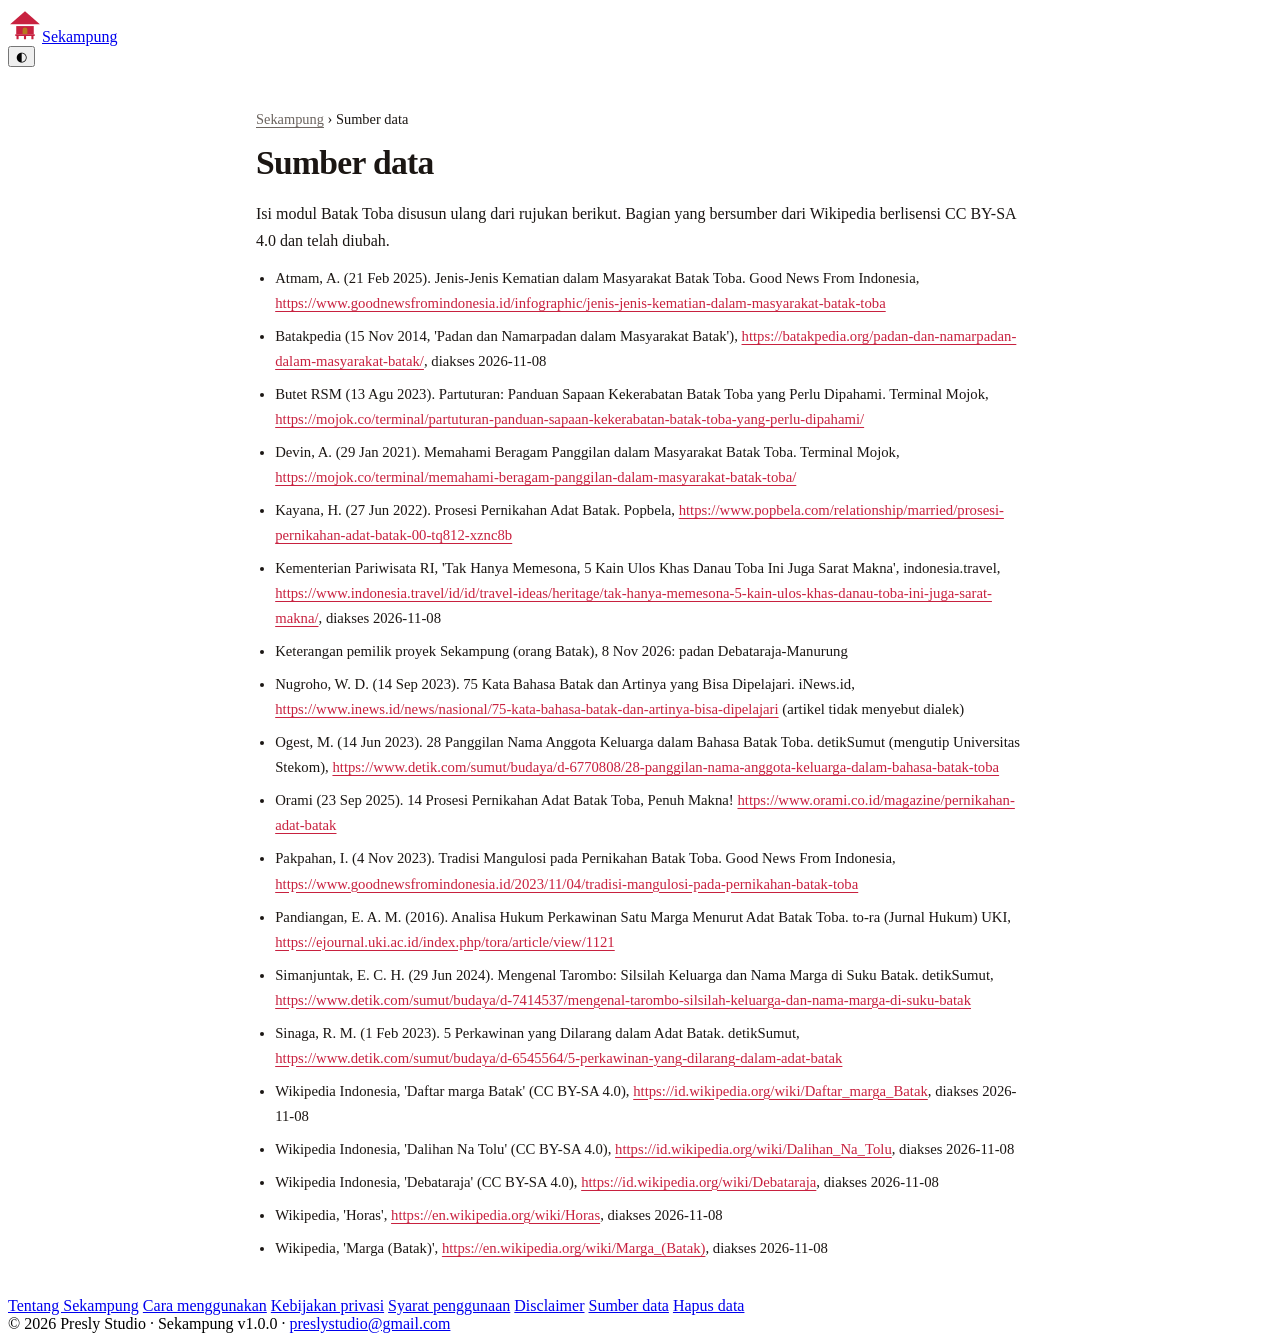
<file: sumber-data/index.html>
<!doctype html>
<html lang="id">
<head>
<meta charset="utf-8">
<meta name="viewport" content="width=device-width, initial-scale=1">
<title>Sumber data · Sekampung</title>
<meta name="description" content="Rujukan dan atribusi isi aplikasi Sekampung.">
<link rel="canonical" href="https://fandipres.github.io/sekampung-bio/sumber-data/">
<meta property="og:type" content="website">
<meta property="og:title" content="Sumber data · Sekampung">
<meta property="og:description" content="Rujukan dan atribusi isi aplikasi Sekampung.">
<meta property="og:url" content="https://fandipres.github.io/sekampung-bio/sumber-data/">
<meta property="og:image" content="https://fandipres.github.io/sekampung-bio/assets/og-image-1200x630.png">
<meta name="twitter:card" content="summary_large_image">
<meta name="twitter:image" content="https://fandipres.github.io/sekampung-bio/assets/og-image-1200x630.png">
<meta name="theme-color" content="#c8213f">
<link rel="icon" type="image/svg+xml" href="../assets/favicon.svg">
<link rel="icon" href="../assets/favicon.ico" sizes="any">
<link rel="icon" type="image/png" sizes="32x32" href="../assets/favicon-32x32.png">
<link rel="apple-touch-icon" href="../assets/apple-touch-icon-180x180.png">
<link rel="stylesheet" href="../assets/style.css">
<script src="../assets/script.js" defer></script>
</head>
<body>
<div class="wrap">
  <header class="atas">
    <a class="merek" href="../" aria-label="Sekampung, beranda"><img src="../assets/logo-symbol.svg" width="34" height="34" alt=""><span>Sekampung</span></a>
    <div class="alat">
      
      <button class="ikon-btn" id="tombol-tema" type="button" aria-label="Ganti tema terang atau gelap">◐</button>
    </div>
  </header>
  <main class="prose">
    <p class="nav-kecil"><a href="../">Sekampung</a> › Sumber data</p>
    <h1>Sumber data</h1>
<p>Isi modul Batak Toba disusun ulang dari rujukan berikut. Bagian yang bersumber dari Wikipedia berlisensi CC BY-SA 4.0 dan telah diubah.</p>
<ul class="sumber">
<li>Atmam, A. (21 Feb 2025). Jenis-Jenis Kematian dalam Masyarakat Batak Toba. Good News From Indonesia, <a href="https://www.goodnewsfromindonesia.id/infographic/jenis-jenis-kematian-dalam-masyarakat-batak-toba" rel="noopener">https://www.goodnewsfromindonesia.id/infographic/jenis-jenis-kematian-dalam-masyarakat-batak-toba</a></li>
<li>Batakpedia (15 Nov 2014, 'Padan dan Namarpadan dalam Masyarakat Batak'), <a href="https://batakpedia.org/padan-dan-namarpadan-dalam-masyarakat-batak/" rel="noopener">https://batakpedia.org/padan-dan-namarpadan-dalam-masyarakat-batak/</a>, diakses 2026-11-08</li>
<li>Butet RSM (13 Agu 2023). Partuturan: Panduan Sapaan Kekerabatan Batak Toba yang Perlu Dipahami. Terminal Mojok, <a href="https://mojok.co/terminal/partuturan-panduan-sapaan-kekerabatan-batak-toba-yang-perlu-dipahami/" rel="noopener">https://mojok.co/terminal/partuturan-panduan-sapaan-kekerabatan-batak-toba-yang-perlu-dipahami/</a></li>
<li>Devin, A. (29 Jan 2021). Memahami Beragam Panggilan dalam Masyarakat Batak Toba. Terminal Mojok, <a href="https://mojok.co/terminal/memahami-beragam-panggilan-dalam-masyarakat-batak-toba/" rel="noopener">https://mojok.co/terminal/memahami-beragam-panggilan-dalam-masyarakat-batak-toba/</a></li>
<li>Kayana, H. (27 Jun 2022). Prosesi Pernikahan Adat Batak. Popbela, <a href="https://www.popbela.com/relationship/married/prosesi-pernikahan-adat-batak-00-tq812-xznc8b" rel="noopener">https://www.popbela.com/relationship/married/prosesi-pernikahan-adat-batak-00-tq812-xznc8b</a></li>
<li>Kementerian Pariwisata RI, 'Tak Hanya Memesona, 5 Kain Ulos Khas Danau Toba Ini Juga Sarat Makna', indonesia.travel, <a href="https://www.indonesia.travel/id/id/travel-ideas/heritage/tak-hanya-memesona-5-kain-ulos-khas-danau-toba-ini-juga-sarat-makna/" rel="noopener">https://www.indonesia.travel/id/id/travel-ideas/heritage/tak-hanya-memesona-5-kain-ulos-khas-danau-toba-ini-juga-sarat-makna/</a>, diakses 2026-11-08</li>
<li>Keterangan pemilik proyek Sekampung (orang Batak), 8 Nov 2026: padan Debataraja-Manurung</li>
<li>Nugroho, W. D. (14 Sep 2023). 75 Kata Bahasa Batak dan Artinya yang Bisa Dipelajari. iNews.id, <a href="https://www.inews.id/news/nasional/75-kata-bahasa-batak-dan-artinya-bisa-dipelajari" rel="noopener">https://www.inews.id/news/nasional/75-kata-bahasa-batak-dan-artinya-bisa-dipelajari</a> (artikel tidak menyebut dialek)</li>
<li>Ogest, M. (14 Jun 2023). 28 Panggilan Nama Anggota Keluarga dalam Bahasa Batak Toba. detikSumut (mengutip Universitas Stekom), <a href="https://www.detik.com/sumut/budaya/d-6770808/28-panggilan-nama-anggota-keluarga-dalam-bahasa-batak-toba" rel="noopener">https://www.detik.com/sumut/budaya/d-6770808/28-panggilan-nama-anggota-keluarga-dalam-bahasa-batak-toba</a></li>
<li>Orami (23 Sep 2025). 14 Prosesi Pernikahan Adat Batak Toba, Penuh Makna! <a href="https://www.orami.co.id/magazine/pernikahan-adat-batak" rel="noopener">https://www.orami.co.id/magazine/pernikahan-adat-batak</a></li>
<li>Pakpahan, I. (4 Nov 2023). Tradisi Mangulosi pada Pernikahan Batak Toba. Good News From Indonesia, <a href="https://www.goodnewsfromindonesia.id/2023/11/04/tradisi-mangulosi-pada-pernikahan-batak-toba" rel="noopener">https://www.goodnewsfromindonesia.id/2023/11/04/tradisi-mangulosi-pada-pernikahan-batak-toba</a></li>
<li>Pandiangan, E. A. M. (2016). Analisa Hukum Perkawinan Satu Marga Menurut Adat Batak Toba. to-ra (Jurnal Hukum) UKI, <a href="https://ejournal.uki.ac.id/index.php/tora/article/view/1121" rel="noopener">https://ejournal.uki.ac.id/index.php/tora/article/view/1121</a></li>
<li>Simanjuntak, E. C. H. (29 Jun 2024). Mengenal Tarombo: Silsilah Keluarga dan Nama Marga di Suku Batak. detikSumut, <a href="https://www.detik.com/sumut/budaya/d-7414537/mengenal-tarombo-silsilah-keluarga-dan-nama-marga-di-suku-batak" rel="noopener">https://www.detik.com/sumut/budaya/d-7414537/mengenal-tarombo-silsilah-keluarga-dan-nama-marga-di-suku-batak</a></li>
<li>Sinaga, R. M. (1 Feb 2023). 5 Perkawinan yang Dilarang dalam Adat Batak. detikSumut, <a href="https://www.detik.com/sumut/budaya/d-6545564/5-perkawinan-yang-dilarang-dalam-adat-batak" rel="noopener">https://www.detik.com/sumut/budaya/d-6545564/5-perkawinan-yang-dilarang-dalam-adat-batak</a></li>
<li>Wikipedia Indonesia, 'Daftar marga Batak' (CC BY-SA 4.0), <a href="https://id.wikipedia.org/wiki/Daftar_marga_Batak" rel="noopener">https://id.wikipedia.org/wiki/Daftar_marga_Batak</a>, diakses 2026-11-08</li>
<li>Wikipedia Indonesia, 'Dalihan Na Tolu' (CC BY-SA 4.0), <a href="https://id.wikipedia.org/wiki/Dalihan_Na_Tolu" rel="noopener">https://id.wikipedia.org/wiki/Dalihan_Na_Tolu</a>, diakses 2026-11-08</li>
<li>Wikipedia Indonesia, 'Debataraja' (CC BY-SA 4.0), <a href="https://id.wikipedia.org/wiki/Debataraja" rel="noopener">https://id.wikipedia.org/wiki/Debataraja</a>, diakses 2026-11-08</li>
<li>Wikipedia, 'Horas', <a href="https://en.wikipedia.org/wiki/Horas" rel="noopener">https://en.wikipedia.org/wiki/Horas</a>, diakses 2026-11-08</li>
<li>Wikipedia, 'Marga (Batak)', <a href="https://en.wikipedia.org/wiki/Marga_(Batak)" rel="noopener">https://en.wikipedia.org/wiki/Marga_(Batak)</a>, diakses 2026-11-08</li>
</ul>

  </main>
  <footer>
    <nav aria-label="Halaman lain">
    <a href="../tentang/">Tentang Sekampung</a>
    <a href="../panduan/">Cara menggunakan</a>
    <a href="../privacy-policy/">Kebijakan privasi</a>
    <a href="../terms-conditions/">Syarat penggunaan</a>
    <a href="../disclaimer/">Disclaimer</a>
    <a href="../sumber-data/">Sumber data</a>
    <a href="../delete-account/">Hapus data</a>
    </nav>
    <div>© <span id="tahun">2026</span> Presly Studio · Sekampung v1.0.0 · <a href="mailto:preslystudio@gmail.com">preslystudio@gmail.com</a></div>
  </footer>
</div>
</body>
</html>
</file>
<file: assets/style.css>
/* Sekampung bio. Tata letak dan warna beranda memakai Tailwind (dimuat di tiap halaman).
   Berkas ini hanya memuat font lokal, gaya halaman teks (.prose), dan animasi muncul.
   Palet disamakan dengan aplikasi (merah ulos, latar hangat). */
@font-face {
  font-family: "Plus Jakarta Sans";
  src: url("fonts/PlusJakartaSans.ttf") format("truetype");
  font-weight: 200 800;
  font-display: swap;
}

html { scrollbar-width: thin; scrollbar-color: #c8213f transparent; }
html.dark { scrollbar-color: #ff7a90 #151110; }

a:focus-visible, button:focus-visible { outline: 3px solid #c8213f; outline-offset: 3px; border-radius: 8px; }
html.dark a:focus-visible, html.dark button:focus-visible { outline-color: #ff7a90; }

/* ---- Halaman teks (panduan, kebijakan, dll.) */
.prose { --ink: #1b1613; --muted: #6c645f; --accent: #c8213f; max-width: 48rem; margin: 0 auto; padding: 40px 24px 24px; }
html.dark .prose { --ink: #f3ece8; --muted: #b3a8a2; --accent: #ff7a90; }
.prose a { color: var(--accent); text-underline-offset: 3px; }
.nav-kecil { font-size: 0.9rem; color: var(--muted); margin-bottom: 8px; }
.nav-kecil a { color: var(--muted); }
.prose h1 { font-size: clamp(1.6rem, 6vw, 2.1rem); line-height: 1.2; letter-spacing: -0.02em; margin: 8px 0 16px; font-weight: 800; color: var(--ink); }
.prose h2 { font-size: 1.15rem; margin: 28px 0 6px; font-weight: 700; color: var(--ink); }
.prose p, .prose li { color: var(--ink); line-height: 1.7; margin: 0 0 12px; }
.prose ul { padding-left: 1.2rem; list-style: disc; margin: 0 0 12px; }
.prose .redup { color: var(--muted); font-size: 0.9rem; }
.prose .sumber li { margin-bottom: 8px; word-break: break-word; font-size: 0.92rem; }

/* ---- Animasi muncul saat digulir */
.fade-in { opacity: 0; transition: opacity 1s ease-out; }
.fade-in-up { opacity: 0; transform: translateY(30px); transition: opacity 0.9s ease-out, transform 0.9s ease-out; }
.visible { opacity: 1; transform: none; }
.delay-100 { transition-delay: 100ms; }
.delay-200 { transition-delay: 200ms; }
.delay-300 { transition-delay: 300ms; }
.delay-400 { transition-delay: 400ms; }
@media (prefers-reduced-motion: reduce) {
  .fade-in, .fade-in-up { opacity: 1; transform: none; transition: none; }
}
</file>
